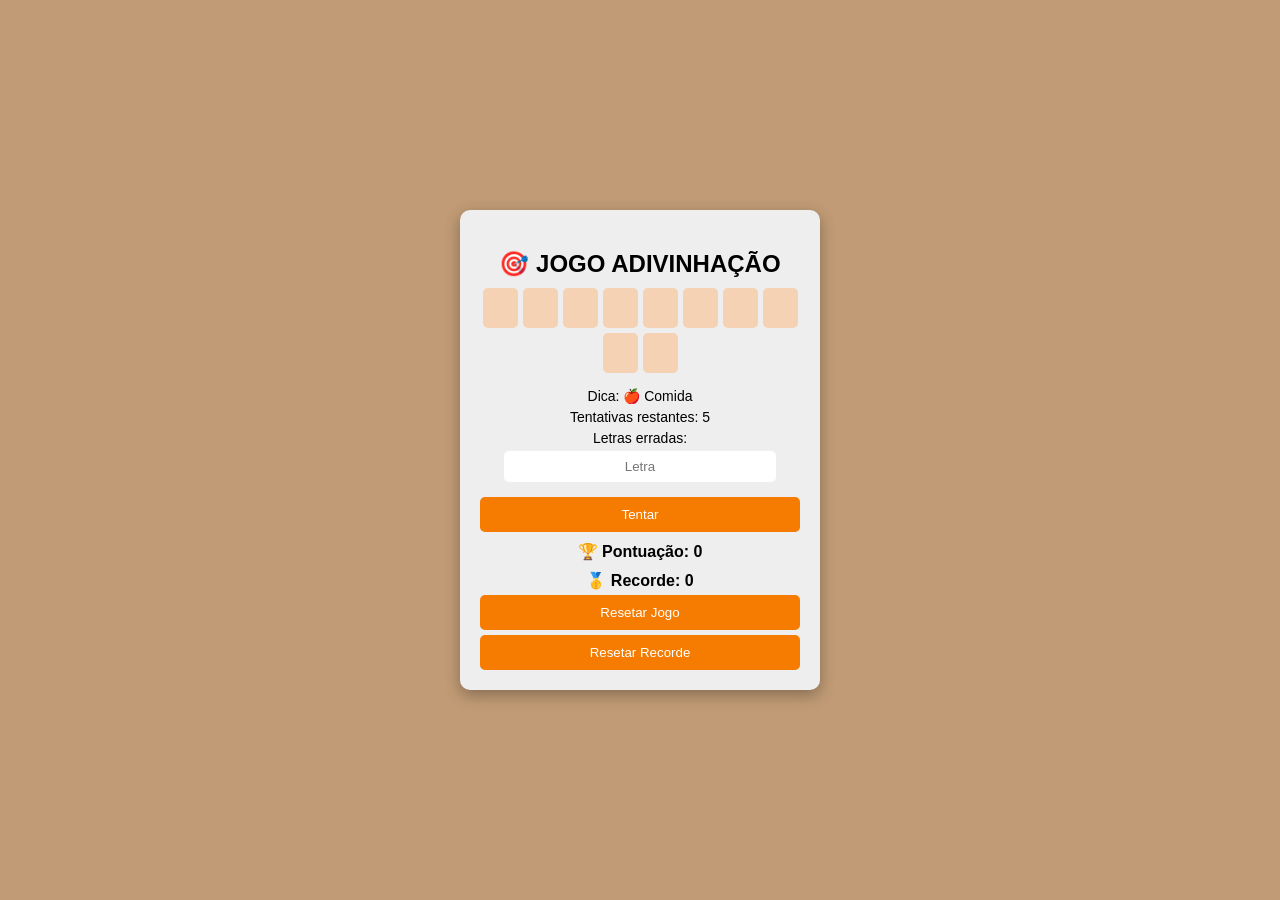
<file: JogoAdivinha/index.html>
<!DOCTYPE html>
<html lang="pt-BR">
  <head>
    <meta charset="UTF-8" />
    <title>Jogo de Adivinhação</title>
    <style>
      body {
        margin: 0;
        font-family: Arial, sans-serif;
        background: #c09b75;
        display: flex;
        justify-content: center;
        align-items: center;
        height: 100vh;
      }

      .card {
        background: #eee;
        width: 320px;
        padding: 20px;
        border-radius: 10px;
        box-shadow: 0 5px 15px rgba(0, 0, 0, 0.3);
        text-align: center;
      }

      h2 {
        margin-bottom: 10px;
      }

      .letters {
        display: flex;
        justify-content: center;
        gap: 5px;
        margin-bottom: 15px;
        flex-wrap: wrap;
      }

      .letter-box {
        width: 35px;
        height: 40px;
        background: #f5d2b3;
        border-radius: 5px;
        display: flex;
        align-items: center;
        justify-content: center;
        font-weight: bold;
        font-size: 18px;
      }

      input {
        padding: 8px;
        width: 80%;
        margin-bottom: 10px;
        border-radius: 5px;
        border: none;
        text-align: center;
      }

      button {
        background: #f57c00;
        border: none;
        color: white;
        padding: 10px;
        width: 100%;
        border-radius: 5px;
        cursor: pointer;
        margin-top: 5px;
      }

      button:hover {
        background: #e65100;
      }

      .info {
        font-size: 14px;
        margin: 5px 0;
      }
      .score {
        margin-top: 10px;
        font-weight: bold;
      }
    </style>
  </head>
  <body>
    <div class="card">
      <h2>🎯 JOGO ADIVINHAÇÃO</h2>

      <div class="letters" id="letters"></div>

      <div class="info" id="hint"></div>
      <div class="info" id="attempts"></div>
      <div class="info" id="wrong">Letras erradas:</div>

      <input type="text" id="input" maxlength="1" placeholder="Letra" />
      <button onclick="guessLetter()">Tentar</button>

      <div class="score">🏆 Pontuação: <span id="score">0</span></div>
      <div class="score">🥇 Recorde: <span id="highscore">0</span></div>

      <button onclick="resetGame()">Resetar Jogo</button>
      <button onclick="resetHighscore()">Resetar Recorde</button>
    </div>

    <script>
      const categories = {
        "🌍 País": ["brasil", "canada", "japao", "italia"],
        "🐶 Animal": ["gato", "cachorro", "elefante", "tigre"],
        "🍎 Comida": ["pizza", "hamburguer", "sushi", "lasanha"],
        "🪐 Planeta": ["terra", "marte", "venus", "saturno"],
      };

      let word = "";
      let category = "";
      let guessed = [];
      let attempts = 5;
      let score = 0;
      let highscore = localStorage.getItem("highscore") || 0;

      function pickRandomWord() {
        const keys = Object.keys(categories);
        category = keys[Math.floor(Math.random() * keys.length)];
        const words = categories[category];
        word = words[Math.floor(Math.random() * words.length)];
      }

      function renderWord() {
        const container = document.getElementById("letters");
        container.innerHTML = "";

        for (let letter of word) {
          const div = document.createElement("div");
          div.classList.add("letter-box");
          div.textContent = guessed.includes(letter) ? letter : "";
          container.appendChild(div);
        }
      }

      function guessLetter() {
        const input = document.getElementById("input");
        const letter = input.value.toLowerCase();
        input.value = "";

        if (!letter) return;

        if (word.includes(letter)) {
          if (!guessed.includes(letter)) {
            guessed.push(letter);
            score += 10;
          }
        } else {
          attempts--;
          score -= 5;
          document.getElementById("wrong").textContent += " " + letter;
        }

        updateUI();
        checkGame();
      }

      function updateUI() {
        document.getElementById("attempts").textContent =
          "Tentativas restantes: " + attempts;
        document.getElementById("score").textContent = score;
        document.getElementById("highscore").textContent = highscore;
        document.getElementById("hint").textContent = "Dica: " + category;
        renderWord();
      }

      function checkGame() {
        const won = word.split("").every((l) => guessed.includes(l));

        if (won) {
          score += 50;
          if (score > highscore) {
            highscore = score;
            localStorage.setItem("highscore", highscore);
            alert("🏆 Novo recorde: " + highscore);
          } else {
            alert("🎉 Você ganhou! +50 pontos");
          }
          resetGame();
        }

        if (attempts <= 0) {
          alert("💀 Você perdeu! A palavra era: " + word);
          score = 0;
          resetGame();
        }
      }

      function resetGame() {
        guessed = [];
        attempts = 5;
        document.getElementById("wrong").textContent = "Letras erradas:";
        pickRandomWord();
        updateUI();
      }

      function resetHighscore() {
        highscore = 0;
        localStorage.setItem("highscore", 0);
        document.getElementById("highscore").textContent = 0;
        alert("🏆 Recorde resetado!");
      }

      // iniciar jogo
      pickRandomWord();
      updateUI();
      // suporte ao teclado (Enter)
      document
        .getElementById("input")
        .addEventListener("keydown", function (e) {
          if (e.key === "Enter") {
            guessLetter();
          }
        });
    </script>
  </body>
</html>
</file>
